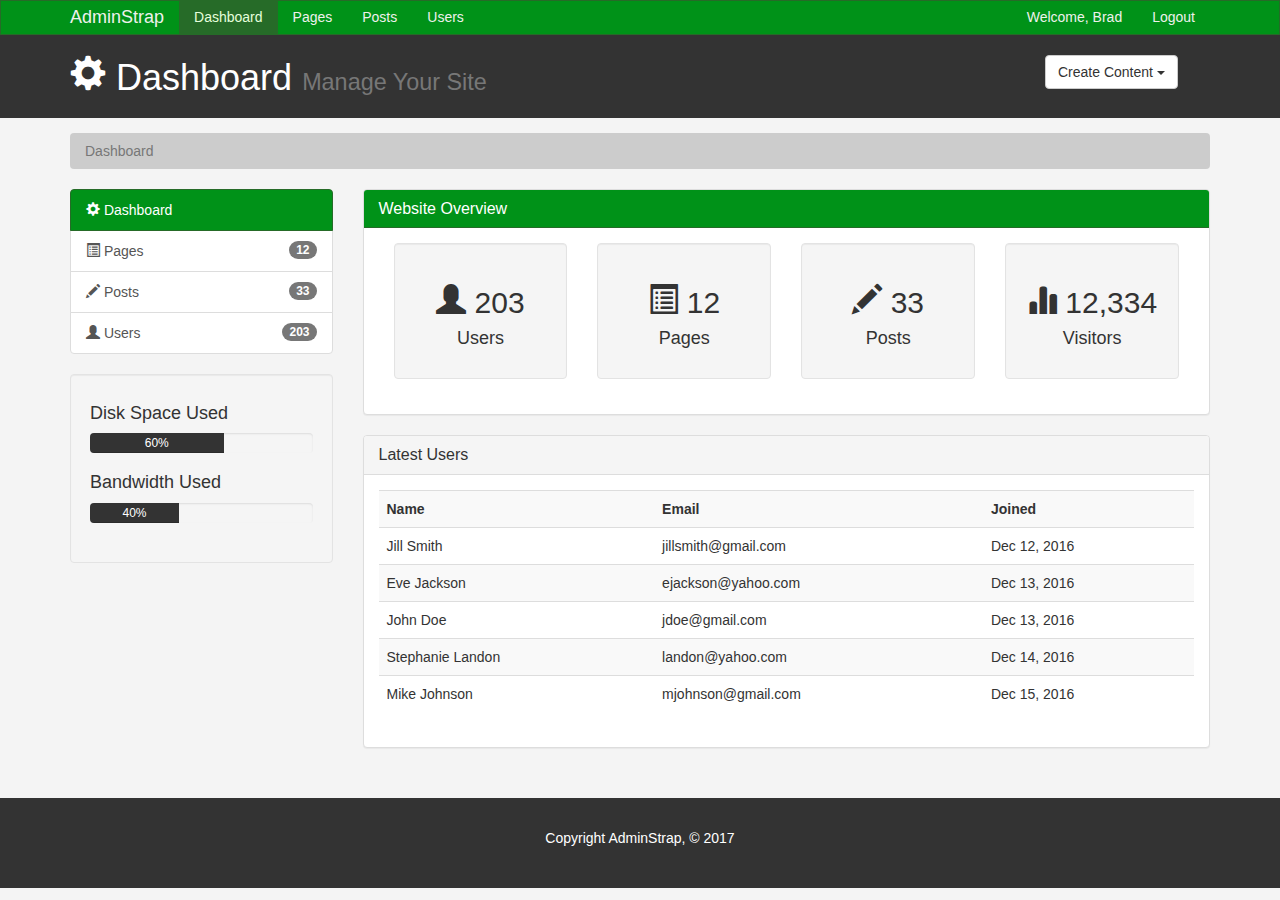
<file: index.html>
<!--
  Author: Oliver Espinosa Meneses
  Title: index.html
  Proyect:Dashboard theme

  Note: This page uses bootrap 3.3.7, jquery 1.12, fontawesome 4 and ckeditor 4.6.1
-->
<!DOCTYPE html>
<html lang="en">
  <head>
    <meta charset="utf-8" />
    <meta http-equiv="X-UA-Compatible" content="IE=edge" />
    <meta name="viewport" content="width=device-width, initial-scale=1" />
    <title>Admin Area | Dashboard</title>
    <!-- Bootstrap core CSS -->
    <link href="css/bootstrap.min.css" rel="stylesheet" />
    <link href="css/style.css" rel="stylesheet" />
    <script src="http://cdn.ckeditor.com/4.6.1/standard/ckeditor.js"></script>
  </head>
  <body>
    <nav class="navbar navbar-default">
      <div class="container">
        <div class="navbar-header">
          <button
            type="button"
            class="navbar-toggle collapsed"
            data-toggle="collapse"
            data-target="#navbar"
            aria-expanded="false"
            aria-controls="navbar"
          >
            <span class="sr-only">Toggle navigation</span>
            <span class="icon-bar"></span>
            <span class="icon-bar"></span>
            <span class="icon-bar"></span>
          </button>
          <a class="navbar-brand" href="#">AdminStrap</a>
        </div>
        <div id="navbar" class="collapse navbar-collapse">
          <ul class="nav navbar-nav">
            <li class="active"><a href="index.html">Dashboard</a></li>
            <li><a href="pages.html">Pages</a></li>
            <li><a href="posts.html">Posts</a></li>
            <li><a href="users.html">Users</a></li>
          </ul>
          <ul class="nav navbar-nav navbar-right">
            <li><a href="#">Welcome, Brad</a></li>
            <li><a href="login.html">Logout</a></li>
          </ul>
        </div>
        <!--/.nav-collapse -->
      </div>
    </nav>

    <header id="header">
      <div class="container">
        <div class="row">
          <div class="col-md-10">
            <h1>
              <span class="glyphicon glyphicon-cog" aria-hidden="true"></span>
              Dashboard <small>Manage Your Site</small>
            </h1>
          </div>
          <div class="col-md-2">
            <div class="dropdown create">
              <button
                class="btn btn-default dropdown-toggle"
                type="button"
                id="dropdownMenu1"
                data-toggle="dropdown"
                aria-haspopup="true"
                aria-expanded="true"
              >
                Create Content
                <span class="caret"></span>
              </button>
              <ul class="dropdown-menu" aria-labelledby="dropdownMenu1">
                <li>
                  <a type="button" data-toggle="modal" data-target="#addPage"
                    >Add Page</a
                  >
                </li>
                <li><a href="#">Add Post</a></li>
                <li><a href="#">Add User</a></li>
              </ul>
            </div>
          </div>
        </div>
      </div>
    </header>

    <section id="breadcrumb">
      <div class="container">
        <ol class="breadcrumb">
          <li class="active">Dashboard</li>
        </ol>
      </div>
    </section>

    <section id="main">
      <div class="container">
        <div class="row">
          <div class="col-md-3">
            <div class="list-group">
              <a href="index.html" class="list-group-item active main-color-bg">
                <span class="glyphicon glyphicon-cog" aria-hidden="true"></span>
                Dashboard
              </a>
              <a href="pages.html" class="list-group-item"
                ><span
                  class="glyphicon glyphicon-list-alt"
                  aria-hidden="true"
                ></span>
                Pages <span class="badge">12</span></a
              >
              <a href="posts.html" class="list-group-item"
                ><span
                  class="glyphicon glyphicon-pencil"
                  aria-hidden="true"
                ></span>
                Posts <span class="badge">33</span></a
              >
              <a href="users.html" class="list-group-item"
                ><span
                  class="glyphicon glyphicon-user"
                  aria-hidden="true"
                ></span>
                Users <span class="badge">203</span></a
              >
            </div>

            <div class="well">
              <h4>Disk Space Used</h4>
              <div class="progress">
                <div
                  class="progress-bar"
                  role="progressbar"
                  aria-valuenow="60"
                  aria-valuemin="0"
                  aria-valuemax="100"
                  style="width: 60%;"
                >
                  60%
                </div>
              </div>
              <h4>Bandwidth Used</h4>
              <div class="progress">
                <div
                  class="progress-bar"
                  role="progressbar"
                  aria-valuenow="40"
                  aria-valuemin="0"
                  aria-valuemax="100"
                  style="width: 40%;"
                >
                  40%
                </div>
              </div>
            </div>
          </div>
          <div class="col-md-9">
            <!-- Website Overview -->
            <div class="panel panel-default">
              <div class="panel-heading main-color-bg">
                <h3 class="panel-title">Website Overview</h3>
              </div>
              <div class="panel-body">
                <div class="col-md-3">
                  <div class="well dash-box">
                    <h2>
                      <span
                        class="glyphicon glyphicon-user"
                        aria-hidden="true"
                      ></span>
                      203
                    </h2>
                    <h4>Users</h4>
                  </div>
                </div>
                <div class="col-md-3">
                  <div class="well dash-box">
                    <h2>
                      <span
                        class="glyphicon glyphicon-list-alt"
                        aria-hidden="true"
                      ></span>
                      12
                    </h2>
                    <h4>Pages</h4>
                  </div>
                </div>
                <div class="col-md-3">
                  <div class="well dash-box">
                    <h2>
                      <span
                        class="glyphicon glyphicon-pencil"
                        aria-hidden="true"
                      ></span>
                      33
                    </h2>
                    <h4>Posts</h4>
                  </div>
                </div>
                <div class="col-md-3">
                  <div class="well dash-box">
                    <h2>
                      <span
                        class="glyphicon glyphicon-stats"
                        aria-hidden="true"
                      ></span>
                      12,334
                    </h2>
                    <h4>Visitors</h4>
                  </div>
                </div>
              </div>
            </div>

            <!-- Latest Users -->
            <div class="panel panel-default">
              <div class="panel-heading">
                <h3 class="panel-title">Latest Users</h3>
              </div>
              <div class="panel-body">
                <table class="table table-striped table-hover">
                  <tr>
                    <th>Name</th>
                    <th>Email</th>
                    <th>Joined</th>
                  </tr>
                  <tr>
                    <td>Jill Smith</td>
                    <td>jillsmith@gmail.com</td>
                    <td>Dec 12, 2016</td>
                  </tr>
                  <tr>
                    <td>Eve Jackson</td>
                    <td>ejackson@yahoo.com</td>
                    <td>Dec 13, 2016</td>
                  </tr>
                  <tr>
                    <td>John Doe</td>
                    <td>jdoe@gmail.com</td>
                    <td>Dec 13, 2016</td>
                  </tr>
                  <tr>
                    <td>Stephanie Landon</td>
                    <td>landon@yahoo.com</td>
                    <td>Dec 14, 2016</td>
                  </tr>
                  <tr>
                    <td>Mike Johnson</td>
                    <td>mjohnson@gmail.com</td>
                    <td>Dec 15, 2016</td>
                  </tr>
                </table>
              </div>
            </div>
          </div>
        </div>
      </div>
    </section>

    <footer id="footer">
      <p>Copyright AdminStrap, &copy; 2017</p>
    </footer>

    <!-- Modals -->

    <!-- Add Page -->
    <div
      class="modal fade"
      id="addPage"
      tabindex="-1"
      role="dialog"
      aria-labelledby="myModalLabel"
    >
      <div class="modal-dialog" role="document">
        <div class="modal-content">
          <form>
            <div class="modal-header">
              <button
                type="button"
                class="close"
                data-dismiss="modal"
                aria-label="Close"
              >
                <span aria-hidden="true">&times;</span>
              </button>
              <h4 class="modal-title" id="myModalLabel">Add Page</h4>
            </div>
            <div class="modal-body">
              <div class="form-group">
                <label>Page Title</label>
                <input
                  type="text"
                  class="form-control"
                  placeholder="Page Title"
                />
              </div>
              <div class="form-group">
                <label>Page Body</label>
                <textarea
                  name="editor1"
                  class="form-control"
                  placeholder="Page Body"
                ></textarea>
              </div>
              <div class="checkbox">
                <label> <input type="checkbox" /> Published </label>
              </div>
              <div class="form-group">
                <label>Meta Tags</label>
                <input
                  type="text"
                  class="form-control"
                  placeholder="Add Some Tags..."
                />
              </div>
              <div class="form-group">
                <label>Meta Description</label>
                <input
                  type="text"
                  class="form-control"
                  placeholder="Add Meta Description..."
                />
              </div>
            </div>
            <div class="modal-footer">
              <button
                type="button"
                class="btn btn-default"
                data-dismiss="modal"
              >
                Close
              </button>
              <button type="submit" class="btn btn-primary">
                Save changes
              </button>
            </div>
          </form>
        </div>
      </div>
    </div>

    <script>
      CKEDITOR.replace("editor1");
    </script>

    <!-- Bootstrap core JavaScript
    ================================================== -->
    <!-- Placed at the end of the document so the pages load faster -->
    <script src="https://ajax.googleapis.com/ajax/libs/jquery/1.12.4/jquery.min.js"></script>
    <script src="js/bootstrap.min.js"></script>
  </body>
</html>
</file>
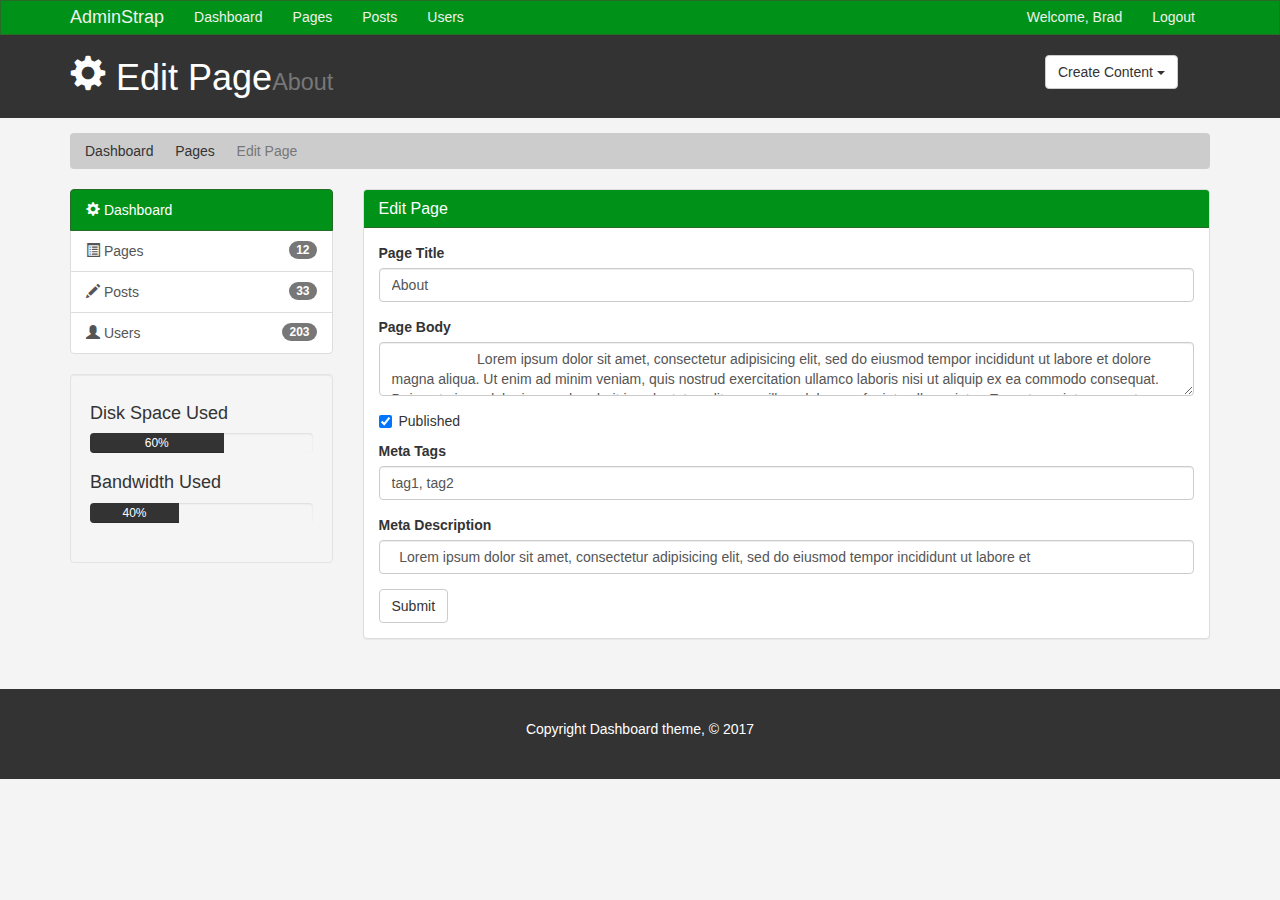
<file: edit.html>
<!--
  Author: Oliver Espinosa Meneses
  Title: index.html
  Proyect:Dashboard theme

  Note: This page uses bootrap 3.3.7, jquery 1.12, fontawesome 4 and ckeditor 4.6.1
-->
<!DOCTYPE html>
<html lang="en">
  <head>
    <meta charset="utf-8" />
    <meta http-equiv="X-UA-Compatible" content="IE=edge" />
    <meta name="viewport" content="width=device-width, initial-scale=1" />
    <title>Admin Area | Edit Page</title>
    <!-- Bootstrap core CSS -->
    <link href="css/bootstrap.min.css" rel="stylesheet" />
    <link href="css/style.css" rel="stylesheet" />
    <script src="http://cdn.ckeditor.com/4.6.1/standard/ckeditor.js"></script>
  </head>
  <body>
    <nav class="navbar navbar-default">
      <div class="container">
        <div class="navbar-header">
          <button
            type="button"
            class="navbar-toggle collapsed"
            data-toggle="collapse"
            data-target="#navbar"
            aria-expanded="false"
            aria-controls="navbar"
          >
            <span class="sr-only">Toggle navigation</span>
            <span class="icon-bar"></span>
            <span class="icon-bar"></span>
            <span class="icon-bar"></span>
          </button>
          <a class="navbar-brand" href="#">AdminStrap</a>
        </div>
        <div id="navbar" class="collapse navbar-collapse">
          <ul class="nav navbar-nav">
            <li><a href="index.html">Dashboard</a></li>
            <li><a href="pages.html">Pages</a></li>
            <li><a href="posts.html">Posts</a></li>
            <li><a href="users.html">Users</a></li>
          </ul>
          <ul class="nav navbar-nav navbar-right">
            <li><a href="#">Welcome, Brad</a></li>
            <li><a href="login.html">Logout</a></li>
          </ul>
        </div>
        <!--/.nav-collapse -->
      </div>
    </nav>

    <header id="header">
      <div class="container">
        <div class="row">
          <div class="col-md-10">
            <h1>
              <span class="glyphicon glyphicon-cog" aria-hidden="true"></span>
              Edit Page<small>About</small>
            </h1>
          </div>
          <div class="col-md-2">
            <div class="dropdown create">
              <button
                class="btn btn-default dropdown-toggle"
                type="button"
                id="dropdownMenu1"
                data-toggle="dropdown"
                aria-haspopup="true"
                aria-expanded="true"
              >
                Create Content
                <span class="caret"></span>
              </button>
              <ul class="dropdown-menu" aria-labelledby="dropdownMenu1">
                <li>
                  <a type="button" data-toggle="modal" data-target="#addPage"
                    >Add Page</a
                  >
                </li>
                <li><a href="#">Add Post</a></li>
                <li><a href="#">Add User</a></li>
              </ul>
            </div>
          </div>
        </div>
      </div>
    </header>

    <section id="breadcrumb">
      <div class="container">
        <ol class="breadcrumb">
          <li><a href="index.html">Dashboard</a></li>
          <li><a href="pages.html">Pages</a></li>
          <li class="active">Edit Page</li>
        </ol>
      </div>
    </section>

    <section id="main">
      <div class="container">
        <div class="row">
          <div class="col-md-3">
            <div class="list-group">
              <a href="index.html" class="list-group-item active main-color-bg">
                <span class="glyphicon glyphicon-cog" aria-hidden="true"></span>
                Dashboard
              </a>
              <a href="pages.html" class="list-group-item"
                ><span
                  class="glyphicon glyphicon-list-alt"
                  aria-hidden="true"
                ></span>
                Pages <span class="badge">12</span></a
              >
              <a href="posts.html" class="list-group-item"
                ><span
                  class="glyphicon glyphicon-pencil"
                  aria-hidden="true"
                ></span>
                Posts <span class="badge">33</span></a
              >
              <a href="users.html" class="list-group-item"
                ><span
                  class="glyphicon glyphicon-user"
                  aria-hidden="true"
                ></span>
                Users <span class="badge">203</span></a
              >
            </div>

            <div class="well">
              <h4>Disk Space Used</h4>
              <div class="progress">
                <div
                  class="progress-bar"
                  role="progressbar"
                  aria-valuenow="60"
                  aria-valuemin="0"
                  aria-valuemax="100"
                  style="width: 60%;"
                >
                  60%
                </div>
              </div>
              <h4>Bandwidth Used</h4>
              <div class="progress">
                <div
                  class="progress-bar"
                  role="progressbar"
                  aria-valuenow="40"
                  aria-valuemin="0"
                  aria-valuemax="100"
                  style="width: 40%;"
                >
                  40%
                </div>
              </div>
            </div>
          </div>
          <div class="col-md-9">
            <!-- Website Overview -->
            <div class="panel panel-default">
              <div class="panel-heading main-color-bg">
                <h3 class="panel-title">Edit Page</h3>
              </div>
              <div class="panel-body">
                <form>
                  <div class="form-group">
                    <label>Page Title</label>
                    <input
                      type="text"
                      class="form-control"
                      placeholder="Page Title"
                      value="About"
                    />
                  </div>
                  <div class="form-group">
                    <label>Page Body</label>
                    <textarea
                      name="editor1"
                      class="form-control"
                      placeholder="Page Body"
                    >
                      Lorem ipsum dolor sit amet, consectetur adipisicing elit, sed do eiusmod tempor incididunt ut labore et dolore magna aliqua. Ut enim ad minim veniam, quis nostrud exercitation ullamco laboris nisi ut aliquip ex ea commodo consequat. Duis aute irure dolor in reprehenderit in voluptate velit esse cillum dolore eu fugiat nulla pariatur. Excepteur sint occaecat cupidatat non proident, sunt in culpa qui officia deserunt mollit anim id est laborum.
                    </textarea>
                  </div>
                  <div class="checkbox">
                    <label> <input type="checkbox" checked /> Published </label>
                  </div>
                  <div class="form-group">
                    <label>Meta Tags</label>
                    <input
                      type="text"
                      class="form-control"
                      placeholder="Add Some Tags..."
                      value="tag1, tag2"
                    />
                  </div>
                  <div class="form-group">
                    <label>Meta Description</label>
                    <input
                      type="text"
                      class="form-control"
                      placeholder="Add Meta Description..."
                      value="  Lorem ipsum dolor sit amet, consectetur adipisicing elit, sed do eiusmod tempor incididunt ut labore et "
                    />
                  </div>
                  <input type="submit" class="btn btn-default" value="Submit" />
                </form>
              </div>
            </div>
          </div>
        </div>
      </div>
    </section>

    <footer id="footer">
      <p>Copyright Dashboard theme, &copy; 2017</p>
    </footer>

    <!-- Modals -->

    <!-- Add Page -->
    <div
      class="modal fade"
      id="addPage"
      tabindex="-1"
      role="dialog"
      aria-labelledby="myModalLabel"
    >
      <div class="modal-dialog" role="document">
        <div class="modal-content">
          <form>
            <div class="modal-header">
              <button
                type="button"
                class="close"
                data-dismiss="modal"
                aria-label="Close"
              >
                <span aria-hidden="true">&times;</span>
              </button>
              <h4 class="modal-title" id="myModalLabel">Add Page</h4>
            </div>
            <div class="modal-body">
              <div class="form-group">
                <label>Page Title</label>
                <input
                  type="text"
                  class="form-control"
                  placeholder="Page Title"
                />
              </div>
              <div class="form-group">
                <label>Page Body</label>
                <textarea
                  name="editor1"
                  class="form-control"
                  placeholder="Page Body"
                ></textarea>
              </div>
              <div class="checkbox">
                <label> <input type="checkbox" /> Published </label>
              </div>
              <div class="form-group">
                <label>Meta Tags</label>
                <input
                  type="text"
                  class="form-control"
                  placeholder="Add Some Tags..."
                />
              </div>
              <div class="form-group">
                <label>Meta Description</label>
                <input
                  type="text"
                  class="form-control"
                  placeholder="Add Meta Description..."
                />
              </div>
            </div>
            <div class="modal-footer">
              <button
                type="button"
                class="btn btn-default"
                data-dismiss="modal"
              >
                Close
              </button>
              <button type="submit" class="btn btn-primary">
                Save changes
              </button>
            </div>
          </form>
        </div>
      </div>
    </div>

    <script>
      CKEDITOR.replace("editor1");
    </script>

    <!-- Bootstrap core JavaScript
    ================================================== -->
    <!-- Placed at the end of the document so the pages load faster -->
    <script src="https://ajax.googleapis.com/ajax/libs/jquery/1.12.4/jquery.min.js"></script>
    <script src="js/bootstrap.min.js"></script>
  </body>
</html>
</file>
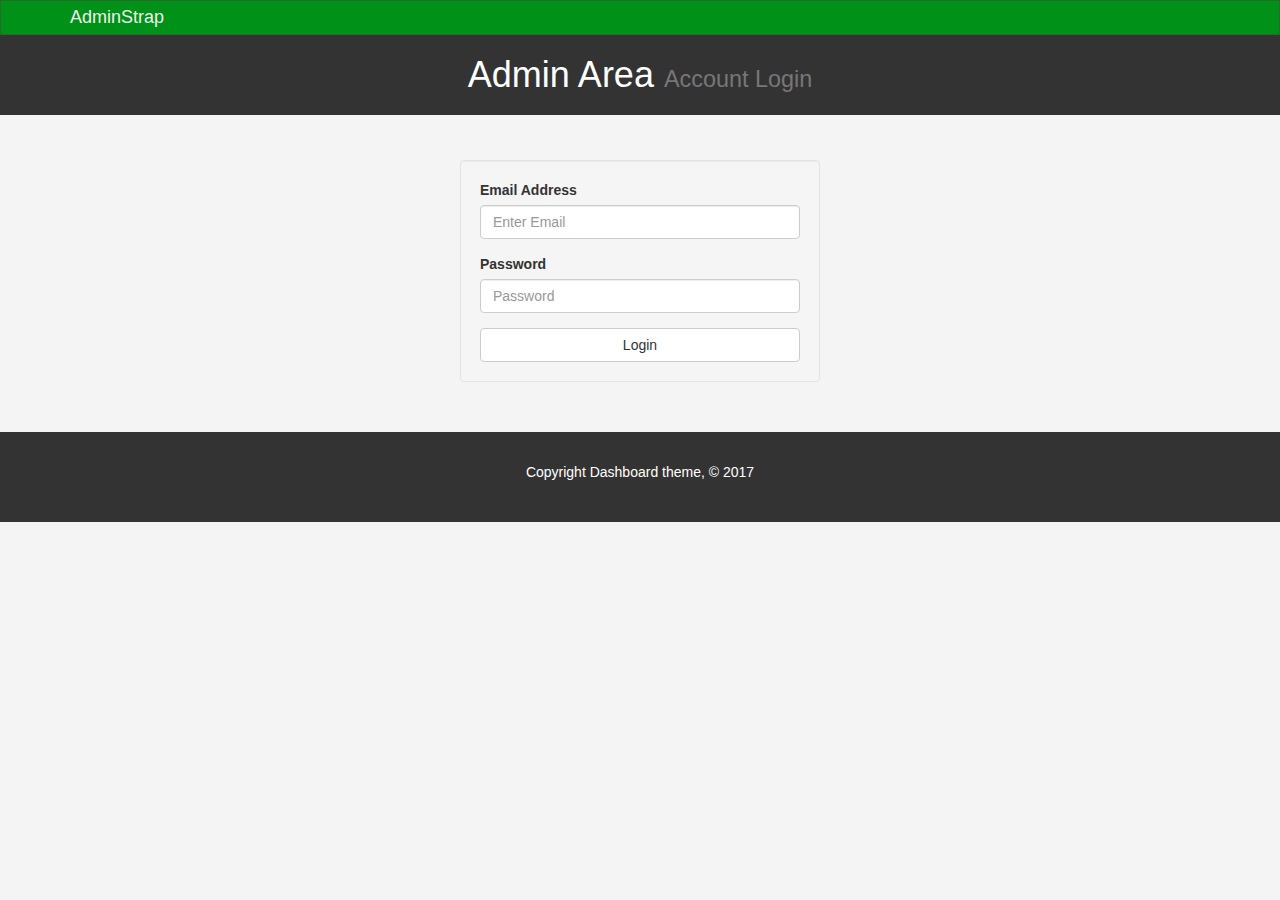
<file: login.html>
<!--
  Author: Oliver Espinosa Meneses
  Title: index.html
  Proyect:Dashboard theme

  Note: This page uses bootrap 3.3.7, jquery 1.12, fontawesome 4 and ckeditor 4.6.1
-->
<!DOCTYPE html>
<html lang="en">
  <head>
    <meta charset="utf-8" />
    <meta http-equiv="X-UA-Compatible" content="IE=edge" />
    <meta name="viewport" content="width=device-width, initial-scale=1" />
    <title>Admin Area | Account Login</title>
    <!-- Bootstrap core CSS -->
    <link href="css/bootstrap.min.css" rel="stylesheet" />
    <link href="css/style.css" rel="stylesheet" />
    <script src="http://cdn.ckeditor.com/4.6.1/standard/ckeditor.js"></script>
  </head>
  <body>
    <nav class="navbar navbar-default">
      <div class="container">
        <div class="navbar-header">
          <button
            type="button"
            class="navbar-toggle collapsed"
            data-toggle="collapse"
            data-target="#navbar"
            aria-expanded="false"
            aria-controls="navbar"
          >
            <span class="sr-only">Toggle navigation</span>
            <span class="icon-bar"></span>
            <span class="icon-bar"></span>
            <span class="icon-bar"></span>
          </button>
          <a class="navbar-brand" href="#">AdminStrap</a>
        </div>
        <div id="navbar" class="collapse navbar-collapse"></div>
        <!--/.nav-collapse -->
      </div>
    </nav>

    <header id="header">
      <div class="container">
        <div class="row">
          <div class="col-md-12">
            <h1 class="text-center">Admin Area <small>Account Login</small></h1>
          </div>
        </div>
      </div>
    </header>

    <section id="main">
      <div class="container">
        <div class="row">
          <div class="col-md-4 col-md-offset-4">
            <form id="login" action="index.html" class="well">
              <div class="form-group">
                <label>Email Address</label>
                <input
                  type="text"
                  class="form-control"
                  placeholder="Enter Email"
                />
              </div>
              <div class="form-group">
                <label>Password</label>
                <input
                  type="password"
                  class="form-control"
                  placeholder="Password"
                />
              </div>
              <button type="submit" class="btn btn-default btn-block">
                Login
              </button>
            </form>
          </div>
        </div>
      </div>
    </section>

    <footer id="footer">
      <p>Copyright Dashboard theme, &copy; 2017</p>
    </footer>

    <script>
      CKEDITOR.replace("editor1");
    </script>

    <!-- Bootstrap core JavaScript
    ================================================== -->
    <!-- Placed at the end of the document so the pages load faster -->
    <script src="https://ajax.googleapis.com/ajax/libs/jquery/1.12.4/jquery.min.js"></script>
    <script src="js/bootstrap.min.js"></script>
  </body>
</html>
</file>
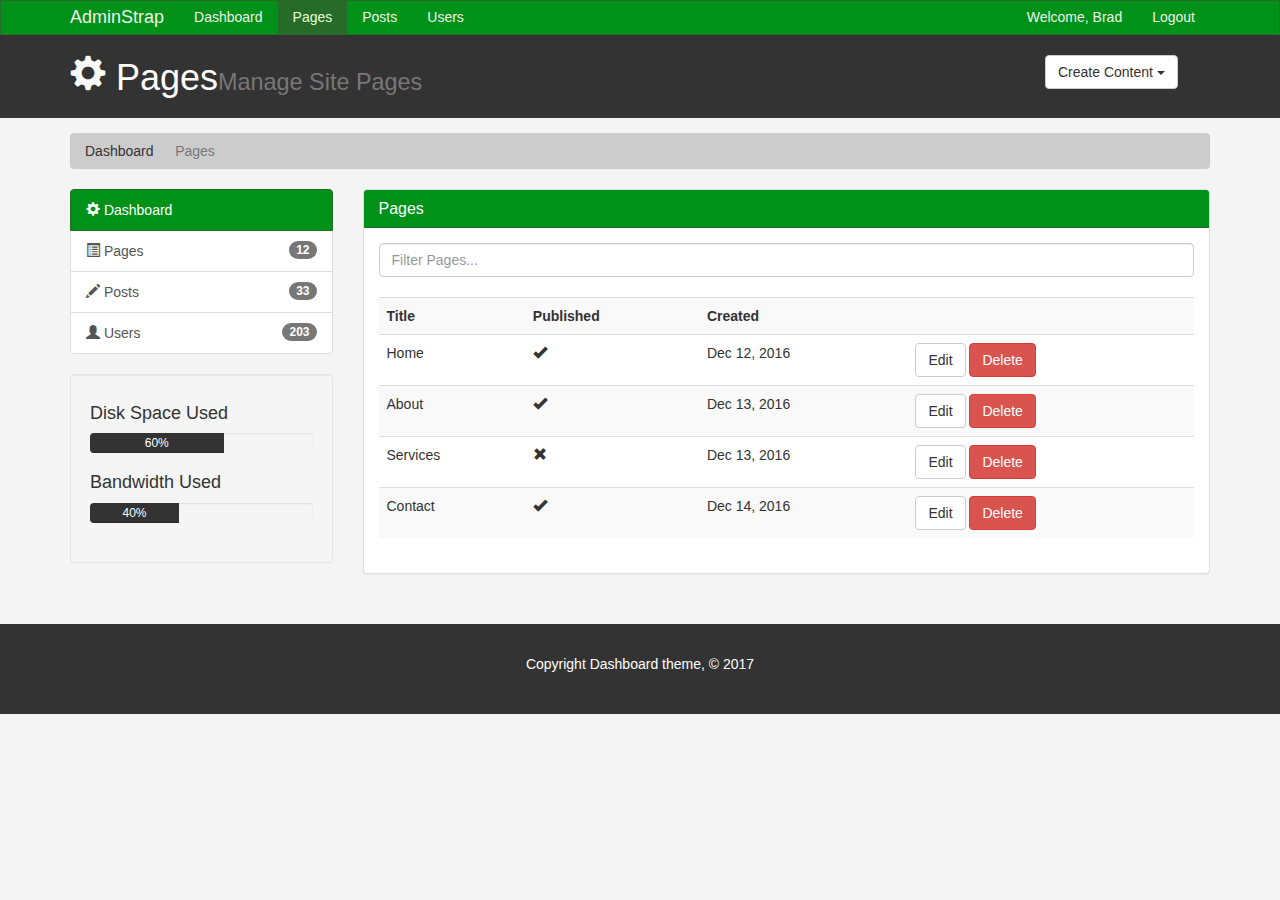
<file: pages.html>
<!--
  Author: Oliver Espinosa Meneses
  Title: index.html
  Proyect:Dashboard theme

  Note: This page uses bootrap 3.3.7, jquery 1.12, fontawesome 4 and ckeditor 4.6.1
-->
<!DOCTYPE html>
<html lang="en">
  <head>
    <meta charset="utf-8" />
    <meta http-equiv="X-UA-Compatible" content="IE=edge" />
    <meta name="viewport" content="width=device-width, initial-scale=1" />
    <title>Admin Area | Pages</title>
    <!-- Bootstrap core CSS -->
    <link href="css/bootstrap.min.css" rel="stylesheet" />
    <link href="css/style.css" rel="stylesheet" />
    <script src="http://cdn.ckeditor.com/4.6.1/standard/ckeditor.js"></script>
  </head>
  <body>
    <nav class="navbar navbar-default">
      <div class="container">
        <div class="navbar-header">
          <button
            type="button"
            class="navbar-toggle collapsed"
            data-toggle="collapse"
            data-target="#navbar"
            aria-expanded="false"
            aria-controls="navbar"
          >
            <span class="sr-only">Toggle navigation</span>
            <span class="icon-bar"></span>
            <span class="icon-bar"></span>
            <span class="icon-bar"></span>
          </button>
          <a class="navbar-brand" href="#">AdminStrap</a>
        </div>
        <div id="navbar" class="collapse navbar-collapse">
          <ul class="nav navbar-nav">
            <li><a href="index.html">Dashboard</a></li>
            <li class="active"><a href="pages.html">Pages</a></li>
            <li><a href="posts.html">Posts</a></li>
            <li><a href="users.html">Users</a></li>
          </ul>
          <ul class="nav navbar-nav navbar-right">
            <li><a href="#">Welcome, Brad</a></li>
            <li><a href="login.html">Logout</a></li>
          </ul>
        </div>
        <!--/.nav-collapse -->
      </div>
    </nav>

    <header id="header">
      <div class="container">
        <div class="row">
          <div class="col-md-10">
            <h1>
              <span class="glyphicon glyphicon-cog" aria-hidden="true"></span>
              Pages<small>Manage Site Pages</small>
            </h1>
          </div>
          <div class="col-md-2">
            <div class="dropdown create">
              <button
                class="btn btn-default dropdown-toggle"
                type="button"
                id="dropdownMenu1"
                data-toggle="dropdown"
                aria-haspopup="true"
                aria-expanded="true"
              >
                Create Content
                <span class="caret"></span>
              </button>
              <ul class="dropdown-menu" aria-labelledby="dropdownMenu1">
                <li>
                  <a type="button" data-toggle="modal" data-target="#addPage"
                    >Add Page</a
                  >
                </li>
                <li><a href="#">Add Post</a></li>
                <li><a href="#">Add User</a></li>
              </ul>
            </div>
          </div>
        </div>
      </div>
    </header>

    <section id="breadcrumb">
      <div class="container">
        <ol class="breadcrumb">
          <li><a href="index.html">Dashboard</a></li>
          <li class="active">Pages</li>
        </ol>
      </div>
    </section>

    <section id="main">
      <div class="container">
        <div class="row">
          <div class="col-md-3">
            <div class="list-group">
              <a href="index.html" class="list-group-item active main-color-bg">
                <span class="glyphicon glyphicon-cog" aria-hidden="true"></span>
                Dashboard
              </a>
              <a href="pages.html" class="list-group-item"
                ><span
                  class="glyphicon glyphicon-list-alt"
                  aria-hidden="true"
                ></span>
                Pages <span class="badge">12</span></a
              >
              <a href="posts.html" class="list-group-item"
                ><span
                  class="glyphicon glyphicon-pencil"
                  aria-hidden="true"
                ></span>
                Posts <span class="badge">33</span></a
              >
              <a href="users.html" class="list-group-item"
                ><span
                  class="glyphicon glyphicon-user"
                  aria-hidden="true"
                ></span>
                Users <span class="badge">203</span></a
              >
            </div>

            <div class="well">
              <h4>Disk Space Used</h4>
              <div class="progress">
                <div
                  class="progress-bar"
                  role="progressbar"
                  aria-valuenow="60"
                  aria-valuemin="0"
                  aria-valuemax="100"
                  style="width: 60%;"
                >
                  60%
                </div>
              </div>
              <h4>Bandwidth Used</h4>
              <div class="progress">
                <div
                  class="progress-bar"
                  role="progressbar"
                  aria-valuenow="40"
                  aria-valuemin="0"
                  aria-valuemax="100"
                  style="width: 40%;"
                >
                  40%
                </div>
              </div>
            </div>
          </div>
          <div class="col-md-9">
            <!-- Website Overview -->
            <div class="panel panel-default">
              <div class="panel-heading main-color-bg">
                <h3 class="panel-title">Pages</h3>
              </div>
              <div class="panel-body">
                <div class="row">
                  <div class="col-md-12">
                    <input
                      class="form-control"
                      type="text"
                      placeholder="Filter Pages..."
                    />
                  </div>
                </div>
                <br />
                <table class="table table-striped table-hover">
                  <tr>
                    <th>Title</th>
                    <th>Published</th>
                    <th>Created</th>
                    <th></th>
                  </tr>
                  <tr>
                    <td>Home</td>
                    <td>
                      <span
                        class="glyphicon glyphicon-ok"
                        aria-hidden="true"
                      ></span>
                    </td>
                    <td>Dec 12, 2016</td>
                    <td>
                      <a class="btn btn-default" href="edit.html">Edit</a>
                      <a class="btn btn-danger" href="#">Delete</a>
                    </td>
                  </tr>
                  <tr>
                    <td>About</td>
                    <td>
                      <span
                        class="glyphicon glyphicon-ok"
                        aria-hidden="true"
                      ></span>
                    </td>
                    <td>Dec 13, 2016</td>
                    <td>
                      <a class="btn btn-default" href="edit.html">Edit</a>
                      <a class="btn btn-danger" href="#">Delete</a>
                    </td>
                  </tr>
                  <tr>
                    <td>Services</td>
                    <td>
                      <span
                        class="glyphicon glyphicon-remove"
                        aria-hidden="true"
                      ></span>
                    </td>
                    <td>Dec 13, 2016</td>
                    <td>
                      <a class="btn btn-default" href="edit.html">Edit</a>
                      <a class="btn btn-danger" href="#">Delete</a>
                    </td>
                  </tr>
                  <tr>
                    <td>Contact</td>
                    <td>
                      <span
                        class="glyphicon glyphicon-ok"
                        aria-hidden="true"
                      ></span>
                    </td>
                    <td>Dec 14, 2016</td>
                    <td>
                      <a class="btn btn-default" href="edit.html">Edit</a>
                      <a class="btn btn-danger" href="#">Delete</a>
                    </td>
                  </tr>
                </table>
              </div>
            </div>
          </div>
        </div>
      </div>
    </section>

    <footer id="footer">
      <p>Copyright Dashboard theme, &copy; 2017</p>
    </footer>

    <!-- Modals -->

    <!-- Add Page -->
    <div
      class="modal fade"
      id="addPage"
      tabindex="-1"
      role="dialog"
      aria-labelledby="myModalLabel"
    >
      <div class="modal-dialog" role="document">
        <div class="modal-content">
          <form>
            <div class="modal-header">
              <button
                type="button"
                class="close"
                data-dismiss="modal"
                aria-label="Close"
              >
                <span aria-hidden="true">&times;</span>
              </button>
              <h4 class="modal-title" id="myModalLabel">Add Page</h4>
            </div>
            <div class="modal-body">
              <div class="form-group">
                <label>Page Title</label>
                <input
                  type="text"
                  class="form-control"
                  placeholder="Page Title"
                />
              </div>
              <div class="form-group">
                <label>Page Body</label>
                <textarea
                  name="editor1"
                  class="form-control"
                  placeholder="Page Body"
                ></textarea>
              </div>
              <div class="checkbox">
                <label> <input type="checkbox" /> Published </label>
              </div>
              <div class="form-group">
                <label>Meta Tags</label>
                <input
                  type="text"
                  class="form-control"
                  placeholder="Add Some Tags..."
                />
              </div>
              <div class="form-group">
                <label>Meta Description</label>
                <input
                  type="text"
                  class="form-control"
                  placeholder="Add Meta Description..."
                />
              </div>
            </div>
            <div class="modal-footer">
              <button
                type="button"
                class="btn btn-default"
                data-dismiss="modal"
              >
                Close
              </button>
              <button type="submit" class="btn btn-primary">
                Save changes
              </button>
            </div>
          </form>
        </div>
      </div>
    </div>

    <script>
      CKEDITOR.replace("editor1");
    </script>

    <!-- Bootstrap core JavaScript
    ================================================== -->
    <!-- Placed at the end of the document so the pages load faster -->
    <script src="https://ajax.googleapis.com/ajax/libs/jquery/1.12.4/jquery.min.js"></script>
    <script src="js/bootstrap.min.js"></script>
  </body>
</html>
</file>
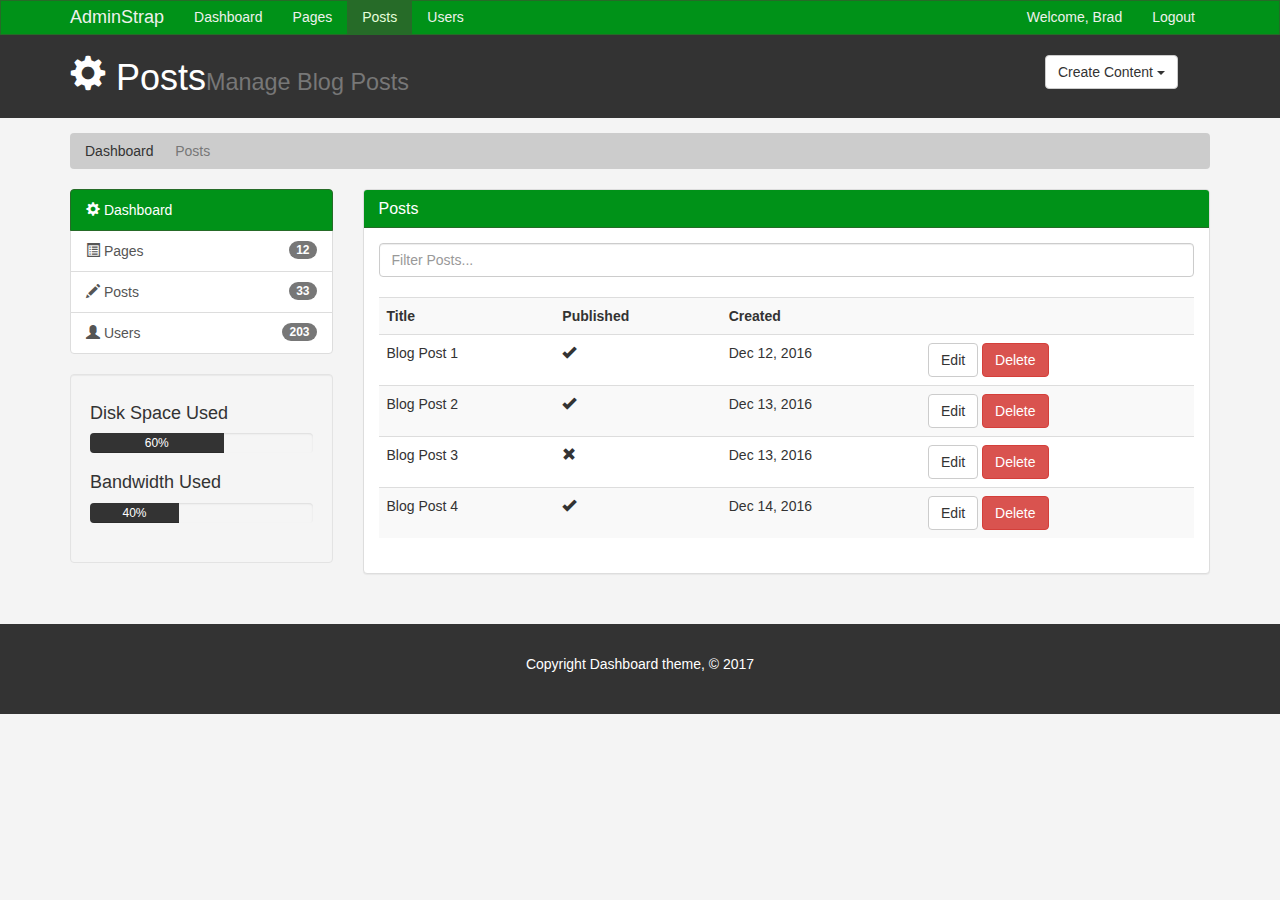
<file: posts.html>
<!--
  Author: Oliver Espinosa Meneses
  Title: index.html
  Proyect:Dashboard theme

  Note: This page uses bootrap 3.3.7, jquery 1.12, fontawesome 4 and ckeditor 4.6.1
-->
<!DOCTYPE html>
<html lang="en">
  <head>
    <meta charset="utf-8" />
    <meta http-equiv="X-UA-Compatible" content="IE=edge" />
    <meta name="viewport" content="width=device-width, initial-scale=1" />
    <title>Admin Area | Posts</title>
    <!-- Bootstrap core CSS -->
    <link href="css/bootstrap.min.css" rel="stylesheet" />
    <link href="css/style.css" rel="stylesheet" />
    <script src="http://cdn.ckeditor.com/4.6.1/standard/ckeditor.js"></script>
  </head>
  <body>
    <nav class="navbar navbar-default">
      <div class="container">
        <div class="navbar-header">
          <button
            type="button"
            class="navbar-toggle collapsed"
            data-toggle="collapse"
            data-target="#navbar"
            aria-expanded="false"
            aria-controls="navbar"
          >
            <span class="sr-only">Toggle navigation</span>
            <span class="icon-bar"></span>
            <span class="icon-bar"></span>
            <span class="icon-bar"></span>
          </button>
          <a class="navbar-brand" href="#">AdminStrap</a>
        </div>
        <div id="navbar" class="collapse navbar-collapse">
          <ul class="nav navbar-nav">
            <li><a href="index.html">Dashboard</a></li>
            <li><a href="pages.html">Pages</a></li>
            <li class="active"><a href="posts.html">Posts</a></li>
            <li><a href="users.html">Users</a></li>
          </ul>
          <ul class="nav navbar-nav navbar-right">
            <li><a href="#">Welcome, Brad</a></li>
            <li><a href="login.html">Logout</a></li>
          </ul>
        </div>
        <!--/.nav-collapse -->
      </div>
    </nav>

    <header id="header">
      <div class="container">
        <div class="row">
          <div class="col-md-10">
            <h1>
              <span class="glyphicon glyphicon-cog" aria-hidden="true"></span>
              Posts<small>Manage Blog Posts</small>
            </h1>
          </div>
          <div class="col-md-2">
            <div class="dropdown create">
              <button
                class="btn btn-default dropdown-toggle"
                type="button"
                id="dropdownMenu1"
                data-toggle="dropdown"
                aria-haspopup="true"
                aria-expanded="true"
              >
                Create Content
                <span class="caret"></span>
              </button>
              <ul class="dropdown-menu" aria-labelledby="dropdownMenu1">
                <li>
                  <a type="button" data-toggle="modal" data-target="#addPage"
                    >Add Page</a
                  >
                </li>
                <li><a href="#">Add Post</a></li>
                <li><a href="#">Add User</a></li>
              </ul>
            </div>
          </div>
        </div>
      </div>
    </header>

    <section id="breadcrumb">
      <div class="container">
        <ol class="breadcrumb">
          <li><a href="index.html">Dashboard</a></li>
          <li class="active">Posts</li>
        </ol>
      </div>
    </section>

    <section id="main">
      <div class="container">
        <div class="row">
          <div class="col-md-3">
            <div class="list-group">
              <a href="index.html" class="list-group-item active main-color-bg">
                <span class="glyphicon glyphicon-cog" aria-hidden="true"></span>
                Dashboard
              </a>
              <a href="pages.html" class="list-group-item"
                ><span
                  class="glyphicon glyphicon-list-alt"
                  aria-hidden="true"
                ></span>
                Pages <span class="badge">12</span></a
              >
              <a href="posts.html" class="list-group-item"
                ><span
                  class="glyphicon glyphicon-pencil"
                  aria-hidden="true"
                ></span>
                Posts <span class="badge">33</span></a
              >
              <a href="users.html" class="list-group-item"
                ><span
                  class="glyphicon glyphicon-user"
                  aria-hidden="true"
                ></span>
                Users <span class="badge">203</span></a
              >
            </div>

            <div class="well">
              <h4>Disk Space Used</h4>
              <div class="progress">
                <div
                  class="progress-bar"
                  role="progressbar"
                  aria-valuenow="60"
                  aria-valuemin="0"
                  aria-valuemax="100"
                  style="width: 60%;"
                >
                  60%
                </div>
              </div>
              <h4>Bandwidth Used</h4>
              <div class="progress">
                <div
                  class="progress-bar"
                  role="progressbar"
                  aria-valuenow="40"
                  aria-valuemin="0"
                  aria-valuemax="100"
                  style="width: 40%;"
                >
                  40%
                </div>
              </div>
            </div>
          </div>
          <div class="col-md-9">
            <!-- Website Overview -->
            <div class="panel panel-default">
              <div class="panel-heading main-color-bg">
                <h3 class="panel-title">Posts</h3>
              </div>
              <div class="panel-body">
                <div class="row">
                  <div class="col-md-12">
                    <input
                      class="form-control"
                      type="text"
                      placeholder="Filter Posts..."
                    />
                  </div>
                </div>
                <br />
                <table class="table table-striped table-hover">
                  <tr>
                    <th>Title</th>
                    <th>Published</th>
                    <th>Created</th>
                    <th></th>
                  </tr>
                  <tr>
                    <td>Blog Post 1</td>
                    <td>
                      <span
                        class="glyphicon glyphicon-ok"
                        aria-hidden="true"
                      ></span>
                    </td>
                    <td>Dec 12, 2016</td>
                    <td>
                      <a class="btn btn-default" href="edit.html">Edit</a>
                      <a class="btn btn-danger" href="#">Delete</a>
                    </td>
                  </tr>
                  <tr>
                    <td>Blog Post 2</td>
                    <td>
                      <span
                        class="glyphicon glyphicon-ok"
                        aria-hidden="true"
                      ></span>
                    </td>
                    <td>Dec 13, 2016</td>
                    <td>
                      <a class="btn btn-default" href="edit.html">Edit</a>
                      <a class="btn btn-danger" href="#">Delete</a>
                    </td>
                  </tr>
                  <tr>
                    <td>Blog Post 3</td>
                    <td>
                      <span
                        class="glyphicon glyphicon-remove"
                        aria-hidden="true"
                      ></span>
                    </td>
                    <td>Dec 13, 2016</td>
                    <td>
                      <a class="btn btn-default" href="edit.html">Edit</a>
                      <a class="btn btn-danger" href="#">Delete</a>
                    </td>
                  </tr>
                  <tr>
                    <td>Blog Post 4</td>
                    <td>
                      <span
                        class="glyphicon glyphicon-ok"
                        aria-hidden="true"
                      ></span>
                    </td>
                    <td>Dec 14, 2016</td>
                    <td>
                      <a class="btn btn-default" href="edit.html">Edit</a>
                      <a class="btn btn-danger" href="#">Delete</a>
                    </td>
                  </tr>
                </table>
              </div>
            </div>
          </div>
        </div>
      </div>
    </section>

    <footer id="footer">
      <p>Copyright Dashboard theme, &copy; 2017</p>
    </footer>

    <!-- Modals -->

    <!-- Add Page -->
    <div
      class="modal fade"
      id="addPage"
      tabindex="-1"
      role="dialog"
      aria-labelledby="myModalLabel"
    >
      <div class="modal-dialog" role="document">
        <div class="modal-content">
          <form>
            <div class="modal-header">
              <button
                type="button"
                class="close"
                data-dismiss="modal"
                aria-label="Close"
              >
                <span aria-hidden="true">&times;</span>
              </button>
              <h4 class="modal-title" id="myModalLabel">Add Page</h4>
            </div>
            <div class="modal-body">
              <div class="form-group">
                <label>Page Title</label>
                <input
                  type="text"
                  class="form-control"
                  placeholder="Page Title"
                />
              </div>
              <div class="form-group">
                <label>Page Body</label>
                <textarea
                  name="editor1"
                  class="form-control"
                  placeholder="Page Body"
                ></textarea>
              </div>
              <div class="checkbox">
                <label> <input type="checkbox" /> Published </label>
              </div>
              <div class="form-group">
                <label>Meta Tags</label>
                <input
                  type="text"
                  class="form-control"
                  placeholder="Add Some Tags..."
                />
              </div>
              <div class="form-group">
                <label>Meta Description</label>
                <input
                  type="text"
                  class="form-control"
                  placeholder="Add Meta Description..."
                />
              </div>
            </div>
            <div class="modal-footer">
              <button
                type="button"
                class="btn btn-default"
                data-dismiss="modal"
              >
                Close
              </button>
              <button type="submit" class="btn btn-primary">
                Save changes
              </button>
            </div>
          </form>
        </div>
      </div>
    </div>

    <script>
      CKEDITOR.replace("editor1");
    </script>

    <!-- Bootstrap core JavaScript
    ================================================== -->
    <!-- Placed at the end of the document so the pages load faster -->
    <script src="https://ajax.googleapis.com/ajax/libs/jquery/1.12.4/jquery.min.js"></script>
    <script src="js/bootstrap.min.js"></script>
  </body>
</html>
</file>
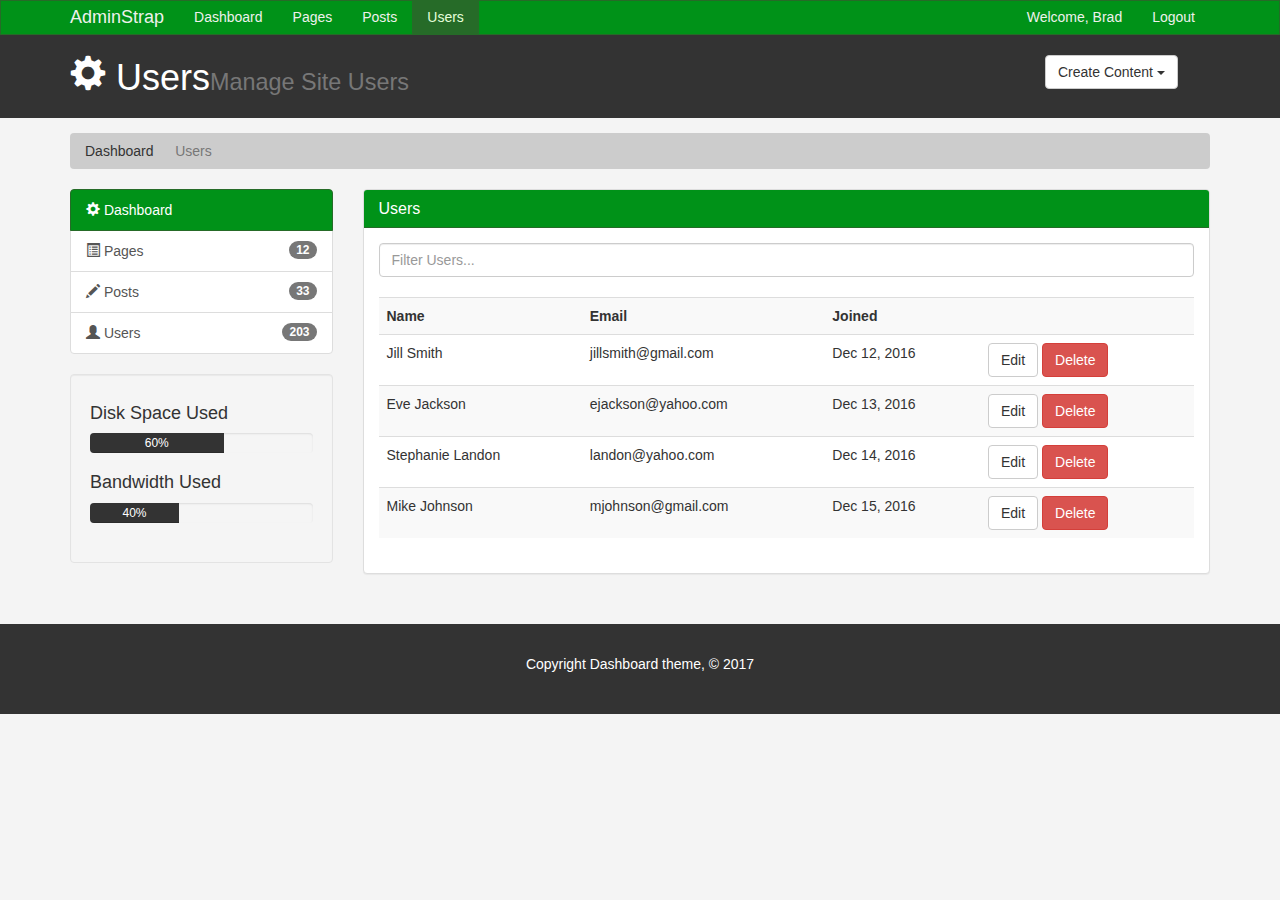
<file: users.html>
<!--
  Author: Oliver Espinosa Meneses
  Title: index.html
  Proyect:Dashboard theme

  Note: This page uses bootrap 3.3.7, jquery 1.12, fontawesome 4 and ckeditor 4.6.1
-->
<!DOCTYPE html>
<html lang="en">
  <head>
    <meta charset="utf-8" />
    <meta http-equiv="X-UA-Compatible" content="IE=edge" />
    <meta name="viewport" content="width=device-width, initial-scale=1" />
    <title>Admin Area | Users</title>
    <!-- Bootstrap core CSS -->
    <link href="css/bootstrap.min.css" rel="stylesheet" />
    <link href="css/style.css" rel="stylesheet" />
    <script src="http://cdn.ckeditor.com/4.6.1/standard/ckeditor.js"></script>
  </head>
  <body>
    <nav class="navbar navbar-default">
      <div class="container">
        <div class="navbar-header">
          <button
            type="button"
            class="navbar-toggle collapsed"
            data-toggle="collapse"
            data-target="#navbar"
            aria-expanded="false"
            aria-controls="navbar"
          >
            <span class="sr-only">Toggle navigation</span>
            <span class="icon-bar"></span>
            <span class="icon-bar"></span>
            <span class="icon-bar"></span>
          </button>
          <a class="navbar-brand" href="#">AdminStrap</a>
        </div>
        <div id="navbar" class="collapse navbar-collapse">
          <ul class="nav navbar-nav">
            <li><a href="index.html">Dashboard</a></li>
            <li><a href="pages.html">Pages</a></li>
            <li><a href="posts.html">Posts</a></li>
            <li class="active"><a href="users.html">Users</a></li>
          </ul>
          <ul class="nav navbar-nav navbar-right">
            <li><a href="#">Welcome, Brad</a></li>
            <li><a href="login.html">Logout</a></li>
          </ul>
        </div>
        <!--/.nav-collapse -->
      </div>
    </nav>

    <header id="header">
      <div class="container">
        <div class="row">
          <div class="col-md-10">
            <h1>
              <span class="glyphicon glyphicon-cog" aria-hidden="true"></span>
              Users<small>Manage Site Users</small>
            </h1>
          </div>
          <div class="col-md-2">
            <div class="dropdown create">
              <button
                class="btn btn-default dropdown-toggle"
                type="button"
                id="dropdownMenu1"
                data-toggle="dropdown"
                aria-haspopup="true"
                aria-expanded="true"
              >
                Create Content
                <span class="caret"></span>
              </button>
              <ul class="dropdown-menu" aria-labelledby="dropdownMenu1">
                <li>
                  <a type="button" data-toggle="modal" data-target="#addPage"
                    >Add Page</a
                  >
                </li>
                <li><a href="#">Add Post</a></li>
                <li><a href="#">Add User</a></li>
              </ul>
            </div>
          </div>
        </div>
      </div>
    </header>

    <section id="breadcrumb">
      <div class="container">
        <ol class="breadcrumb">
          <li><a href="index.html">Dashboard</a></li>
          <li class="active">Users</li>
        </ol>
      </div>
    </section>

    <section id="main">
      <div class="container">
        <div class="row">
          <div class="col-md-3">
            <div class="list-group">
              <a href="index.html" class="list-group-item active main-color-bg">
                <span class="glyphicon glyphicon-cog" aria-hidden="true"></span>
                Dashboard
              </a>
              <a href="pages.html" class="list-group-item"
                ><span
                  class="glyphicon glyphicon-list-alt"
                  aria-hidden="true"
                ></span>
                Pages <span class="badge">12</span></a
              >
              <a href="posts.html" class="list-group-item"
                ><span
                  class="glyphicon glyphicon-pencil"
                  aria-hidden="true"
                ></span>
                Posts <span class="badge">33</span></a
              >
              <a href="users.html" class="list-group-item"
                ><span
                  class="glyphicon glyphicon-user"
                  aria-hidden="true"
                ></span>
                Users <span class="badge">203</span></a
              >
            </div>

            <div class="well">
              <h4>Disk Space Used</h4>
              <div class="progress">
                <div
                  class="progress-bar"
                  role="progressbar"
                  aria-valuenow="60"
                  aria-valuemin="0"
                  aria-valuemax="100"
                  style="width: 60%;"
                >
                  60%
                </div>
              </div>
              <h4>Bandwidth Used</h4>
              <div class="progress">
                <div
                  class="progress-bar"
                  role="progressbar"
                  aria-valuenow="40"
                  aria-valuemin="0"
                  aria-valuemax="100"
                  style="width: 40%;"
                >
                  40%
                </div>
              </div>
            </div>
          </div>
          <div class="col-md-9">
            <!-- Website Overview -->
            <div class="panel panel-default">
              <div class="panel-heading main-color-bg">
                <h3 class="panel-title">Users</h3>
              </div>
              <div class="panel-body">
                <div class="row">
                  <div class="col-md-12">
                    <input
                      class="form-control"
                      type="text"
                      placeholder="Filter Users..."
                    />
                  </div>
                </div>
                <br />
                <table class="table table-striped table-hover">
                  <tr>
                    <th>Name</th>
                    <th>Email</th>
                    <th>Joined</th>
                    <th></th>
                  </tr>
                  <tr>
                    <td>Jill Smith</td>
                    <td>jillsmith@gmail.com</td>
                    <td>Dec 12, 2016</td>
                    <td>
                      <a class="btn btn-default" href="edit.html">Edit</a>
                      <a class="btn btn-danger" href="#">Delete</a>
                    </td>
                  </tr>
                  <tr>
                    <td>Eve Jackson</td>
                    <td>ejackson@yahoo.com</td>
                    <td>Dec 13, 2016</td>
                    <td>
                      <a class="btn btn-default" href="edit.html">Edit</a>
                      <a class="btn btn-danger" href="#">Delete</a>
                    </td>
                  </tr>
                  <tr>
                    <td>Stephanie Landon</td>
                    <td>landon@yahoo.com</td>
                    <td>Dec 14, 2016</td>
                    <td>
                      <a class="btn btn-default" href="edit.html">Edit</a>
                      <a class="btn btn-danger" href="#">Delete</a>
                    </td>
                  </tr>
                  <tr>
                    <td>Mike Johnson</td>
                    <td>mjohnson@gmail.com</td>
                    <td>Dec 15, 2016</td>
                    <td>
                      <a class="btn btn-default" href="edit.html">Edit</a>
                      <a class="btn btn-danger" href="#">Delete</a>
                    </td>
                  </tr>
                </table>
              </div>
            </div>
          </div>
        </div>
      </div>
    </section>

    <footer id="footer">
      <p>Copyright Dashboard theme, &copy; 2017</p>
    </footer>

    <!-- Modals -->

    <!-- Add Page -->
    <div
      class="modal fade"
      id="addPage"
      tabindex="-1"
      role="dialog"
      aria-labelledby="myModalLabel"
    >
      <div class="modal-dialog" role="document">
        <div class="modal-content">
          <form>
            <div class="modal-header">
              <button
                type="button"
                class="close"
                data-dismiss="modal"
                aria-label="Close"
              >
                <span aria-hidden="true">&times;</span>
              </button>
              <h4 class="modal-title" id="myModalLabel">Add Page</h4>
            </div>
            <div class="modal-body">
              <div class="form-group">
                <label>Page Title</label>
                <input
                  type="text"
                  class="form-control"
                  placeholder="Page Title"
                />
              </div>
              <div class="form-group">
                <label>Page Body</label>
                <textarea
                  name="editor1"
                  class="form-control"
                  placeholder="Page Body"
                ></textarea>
              </div>
              <div class="checkbox">
                <label> <input type="checkbox" /> Published </label>
              </div>
              <div class="form-group">
                <label>Meta Tags</label>
                <input
                  type="text"
                  class="form-control"
                  placeholder="Add Some Tags..."
                />
              </div>
              <div class="form-group">
                <label>Meta Description</label>
                <input
                  type="text"
                  class="form-control"
                  placeholder="Add Meta Description..."
                />
              </div>
            </div>
            <div class="modal-footer">
              <button
                type="button"
                class="btn btn-default"
                data-dismiss="modal"
              >
                Close
              </button>
              <button type="submit" class="btn btn-primary">
                Save changes
              </button>
            </div>
          </form>
        </div>
      </div>
    </div>

    <script>
      CKEDITOR.replace("editor1");
    </script>

    <!-- Bootstrap core JavaScript
    ================================================== -->
    <!-- Placed at the end of the document so the pages load faster -->
    <script src="https://ajax.googleapis.com/ajax/libs/jquery/1.12.4/jquery.min.js"></script>
    <script src="js/bootstrap.min.js"></script>
  </body>
</html>
</file>
<file: css/style.css>
/*  
  Author: Oliver Espinosa Meneses
  Title: style.css
  Proyect:Dashboard theme

  Note: Some of this code was genereted using https://work.smarchal.com/twbscolor/
  to customize the navbar
*/

body {
  background: #f4f4f4;
}

/* Navbar */
.navbar {
  min-height: 33px !important;
  margin-bottom: 0;
  border-radius: 0;
}

.navbar-nav > li > a,
.navbar-brand {
  padding-top: 6px !important;
  padding-bottom: 0 !important;
  height: 33px;
}

.navbar-default {
  background-color: #009218;
  border-color: #266b28;
}
.navbar-default .navbar-brand {
  color: #eef1ec;
}
.navbar-default .navbar-brand:hover,
.navbar-default .navbar-brand:focus {
  color: #e5ffdb;
}
.navbar-default .navbar-text {
  color: #eef1ec;
}
.navbar-default .navbar-nav > li > a {
  color: #eef1ec;
}
.navbar-default .navbar-nav > li > a:hover,
.navbar-default .navbar-nav > li > a:focus {
  color: #e5ffdb;
}
.navbar-default .navbar-nav > .active > a,
.navbar-default .navbar-nav > .active > a:hover,
.navbar-default .navbar-nav > .active > a:focus {
  color: #e5ffdb;
  background-color: #266b28;
}
.navbar-default .navbar-nav > .open > a,
.navbar-default .navbar-nav > .open > a:hover,
.navbar-default .navbar-nav > .open > a:focus {
  color: #e5ffdb;
  background-color: #266b28;
}
.navbar-default .navbar-toggle {
  border-color: #266b28;
}
.navbar-default .navbar-toggle:hover,
.navbar-default .navbar-toggle:focus {
  background-color: #266b28;
}
.navbar-default .navbar-toggle .icon-bar {
  background-color: #eef1ec;
}
.navbar-default .navbar-collapse,
.navbar-default .navbar-form {
  border-color: #eef1ec;
}
.navbar-default .navbar-link {
  color: #eef1ec;
}
.navbar-default .navbar-link:hover {
  color: #e5ffdb;
}

@media (max-width: 767px) {
  .navbar-default .navbar-nav .open .dropdown-menu > li > a {
    color: #eef1ec;
  }
  .navbar-default .navbar-nav .open .dropdown-menu > li > a:hover,
  .navbar-default .navbar-nav .open .dropdown-menu > li > a:focus {
    color: #e5ffdb;
  }
  .navbar-default .navbar-nav .open .dropdown-menu > .active > a,
  .navbar-default .navbar-nav .open .dropdown-menu > .active > a:hover,
  .navbar-default .navbar-nav .open .dropdown-menu > .active > a:focus {
    color: #e5ffdb;
    background-color: #266b28;
  }
}

/* Custom */
.main-color-bg {
  background-color: #009218 !important;
  border-color: #266b28 !important;
  color: #ffffff !important;
}

/* Header */
#header {
  background: #333333;
  color: #ffffff;
  padding-bottom: 10px;
  margin-bottom: 15px;
}

#header .create {
  padding-top: 20px;
}

/* Breadcrumb */
.breadcrumb {
  background: #cccccc;
  color: #333333;
}

.breadcrumb a {
  color: #333333;
}

/* Progress Bars */
.progress-bar {
  background: #333333;
  color: #ffffff;
}

.dash-box {
  text-align: center;
}

#login {
  margin-top: 30px;
}

/* Footer */
#footer {
  background: #333333;
  color: #ffffff;
  text-align: center;
  padding: 30px;
  margin-top: 30px;
}
</file>
